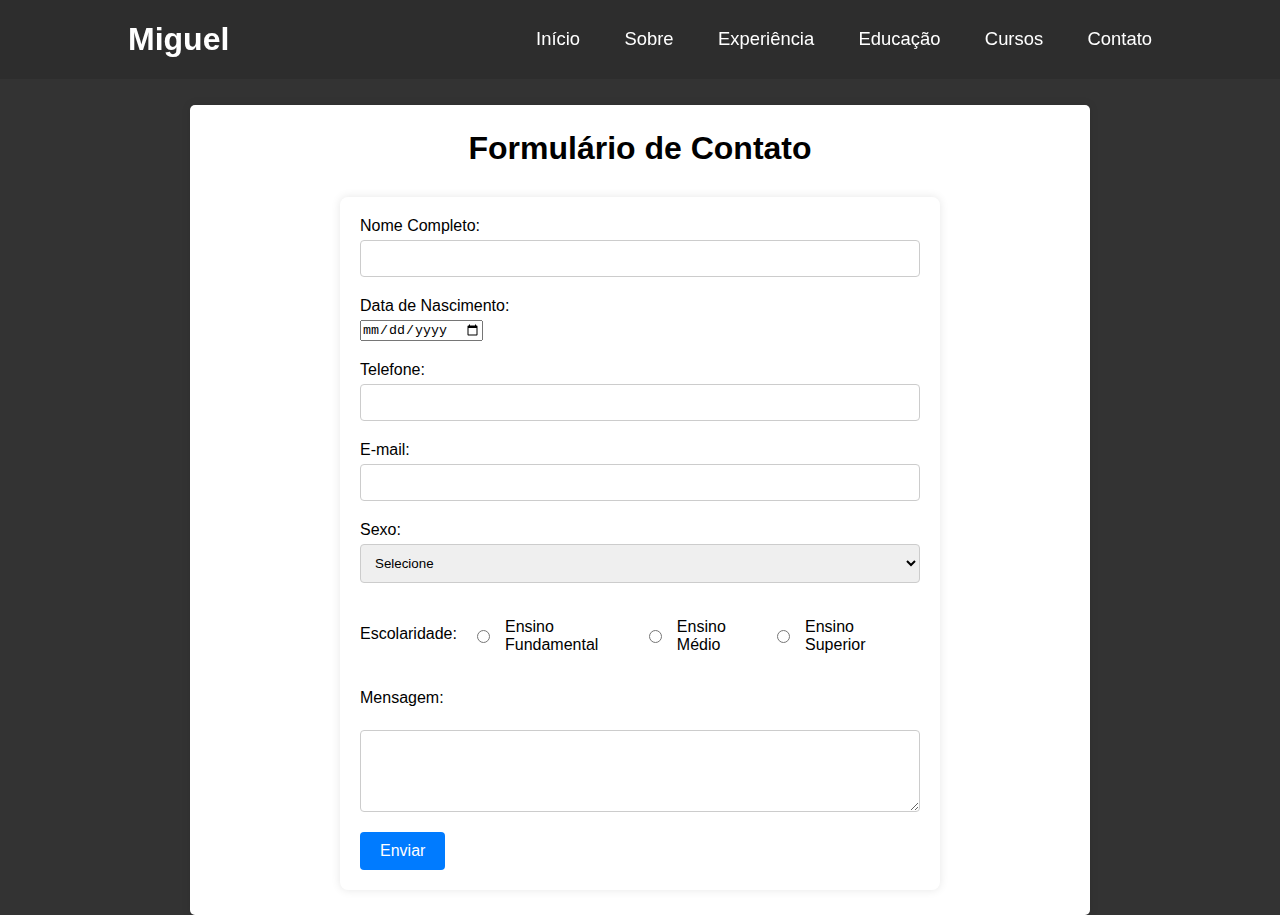
<file: pages/forms.html>
<html lang="pt-br">
    <head>
        <meta charset="UTF-8">
        <meta name="viewport" content="width=device-width, initial-scale=1.0">
        <link rel="icon" href="../assets/img/wolf.png">
        <link rel="stylesheet" href="../assets/css/style.css">
        <link rel="stylesheet" href="../assets/css/forms.css">
        <link href='https://unpkg.com/boxicons@2.1.4/css/boxicons.min.css' rel='stylesheet'>
        <title>Formulário de Contato</title>
    </head>
    <body>
        <header class="header">
            <a href="#" class="logo">Miguel</a>

            <input type="checkbox" id="check">
            <label for="check" class="icons">
                <i class='bx bx-menu' id="menu-icon"></i>
                <i class='bx bx-x' id="close-icon"></i>
            </label>

            <nav class="navbar">
                <a href="./portfolio.html#">Início</a>
                <a href="./portfolio.html#sobre-mim">Sobre</a>
                <a href="./portfolio.html#experiencia">Experiência</a>
                <a href="./portfolio.html#educacao">Educação</a>
                <a href="./portfolio.html#cursos">Cursos</a>
                <a href="./portfolio.html#contato">Contato</a>
            </nav>
        </header> 
        <main class="main">
            <h1>Formulário de Contato</h1>
            <form>
                <div>
                    <label for="nome-completo">Nome Completo:</label>
                    <input type="text" id="nome-completo" name="nome-completo" required>
                </div>
                <div>
                    <label for="data-nascimento">Data de Nascimento:</label>
                    <input type="date" id="data-nascimento" name="data-nascimento" required>
                </div>
                <div>
                    <label for="telefone">Telefone:</label>
                    <input type="tel" id="telefone" name="telefone" required>
                </div>
                <div>
                    <label for="email">E-mail:</label>
                    <input type="email" id="email" name="email" required>
                </div>
                <div>
                    <label for="sexo">Sexo:</label>
                    <select name="sexo" id="sexo" required>
                        <option value="">Selecione</option>
                        <option value="masculino">Masculino</option>
                        <option value="feminino">Feminino</option>
                        <option value="outro">Outro</option>
                    </select>
                </div>
                <div class="radio-group">
                    <label>Escolaridade:</label><br>
                    <input type="radio" id="fundamental" name="escolaridade" value="fundamental" required>
                    <label for="fundamental" class="label-radio">Ensino Fundamental</label><br>

                    <input type="radio" id="medio" name="escolaridade" value="medio" >
                    <label for="medio" class="label-radio">Ensino Médio</label><br>

                    <input type="radio" id="superior" name="escolaridade" value="superior">
                    <label for="superior" class="label-radio">Ensino Superior</label><br>
                </div>
                <div>
                    <label for="mensagem">Mensagem:</label><br>
                    <textarea name="mensagem" id="mensagem" rows="4" cols="50" required></textarea>
                </div>
                <button type="submit">Enviar</button>
            </form>
        </main>
    </body>
</html>
</file>
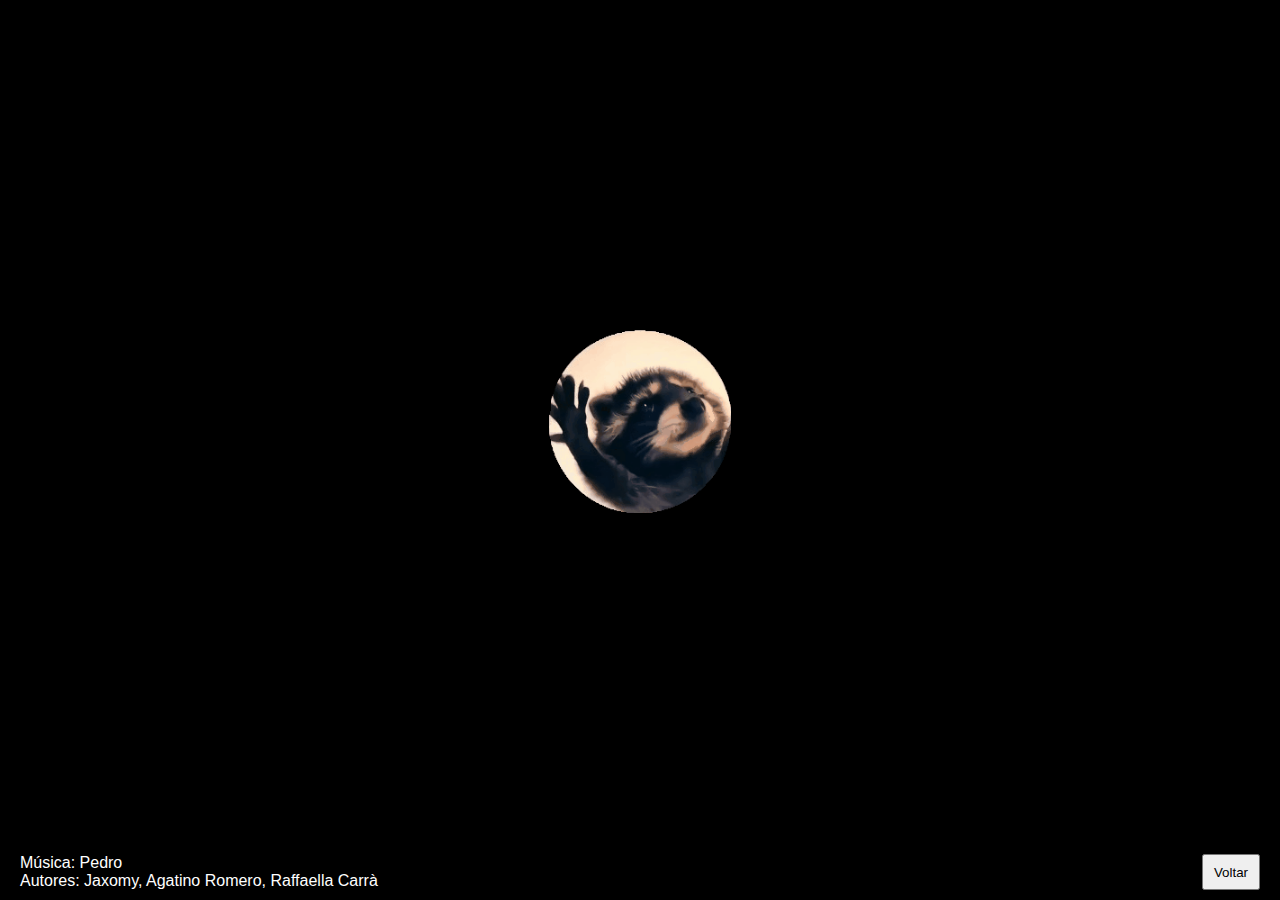
<file: pages/pedro.html>
<!DOCTYPE html>
<html lang="pt-br">
<head>
    <meta charset="UTF-8">
    <meta name="viewport" content="width=device-width, initial-scale=1.0">
    <title>:o</title>
    <style>
        @keyframes piscaPisca {
            0% { background-color: red;}
            25% { background-color: blue;}
            50% { background-color: green;}
            75% { background-color: yellow;}
            100% { background-color: red;}
        }

        @keyframes rotateImage {
            0% { transform: rotate(0deg); }
            100% { transform: rotate(360deg); }
        }

        body {
            display: flex;
            flex-direction: column;
            justify-content: space-between;
            min-height: 100vh;
            margin: 0;
            font-family: Arial, sans-serif;
            animation: piscaPisca 5s infinite;
            background-color: black;            
            animation: piscaPisca 0.5s infinite;
            color: white;
        }

        main {
            display: flex;
            justify-content: center;
            align-items: center;
            flex-grow: 1;
        }

        /*img {
            border: 10px solid;
            border-radius: 10px;
            animation: rotateImage 1s linear infinite;

        }*/

        footer {
            display: flex;
            justify-content: space-between;
            padding: 10px 20px;
        }

        footer p {
            margin: 0;
        }

        footer button {
            padding: 5px 10px;
            cursor: pointer;
        }
    </style>
    <script>
        function voltar() {
            window.location.href = "portfolio.html";
        }
    </script>
</head>
<body>
    <main>
        <img width="45%" src="../assets/img/pedro.gif" alt="">
        <audio autoplay>
            <source src="../assets/img/pedro.mp3" type="audio/mpeg">
            O seu navegador não suporta o elemento <code>audio</code>.
        </audio>        
    </main>
    <footer>
        <p>Música: Pedro <br> Autores: Jaxomy, Agatino Romero, Raffaella Carrà</p>
        <button onclick="voltar()">Voltar</button>
    </footer>
</body>
</html>
</file>
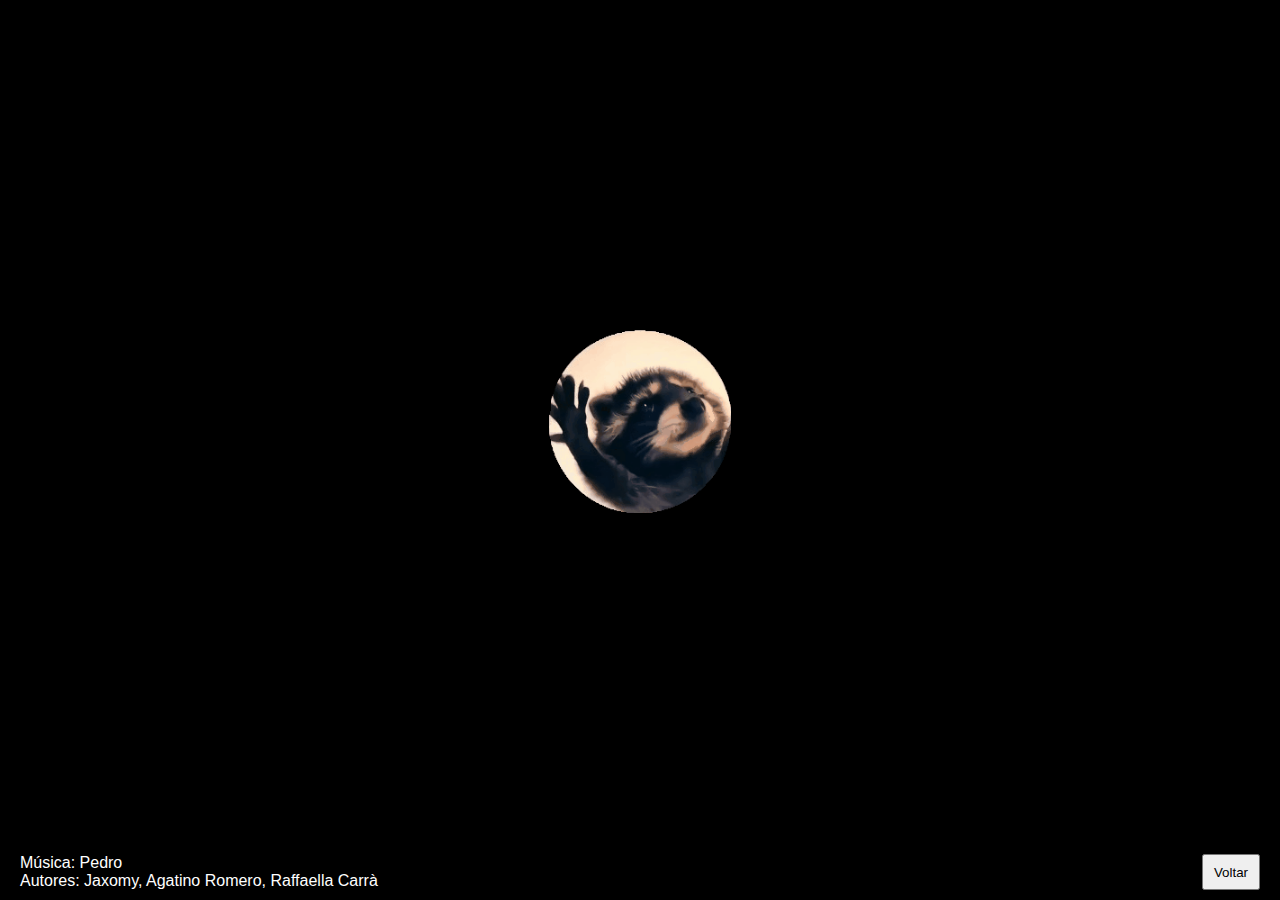
<file: pages/dontclickhere/pedro.html>
<!DOCTYPE html>
<html lang="pt-br">
<head>
    <meta charset="UTF-8">
    <meta name="viewport" content="width=device-width, initial-scale=1.0">
    <title>:o</title>
    <style>
        @keyframes piscaPisca {
            0% { background-color: red;}
            25% { background-color: blue;}
            50% { background-color: green;}
            75% { background-color: yellow;}
            100% { background-color: red;}
        }

        @keyframes rotateImage {
            0% { transform: rotate(0deg); }
            100% { transform: rotate(360deg); }
        }

        body {
            display: flex;
            flex-direction: column;
            justify-content: space-between;
            min-height: 100vh;
            margin: 0;
            font-family: Arial, sans-serif;
            animation: piscaPisca 5s infinite;
            background-color: black;            
            animation: piscaPisca 0.5s infinite;
            color: white;
        }

        main {
            display: flex;
            justify-content: center;
            align-items: center;
            flex-grow: 1;
        }

        /*img {
            border: 10px solid;
            border-radius: 10px;
            animation: rotateImage 1s linear infinite;

        }*/

        footer {
            display: flex;
            justify-content: space-between;
            padding: 10px 20px;
        }

        footer p {
            margin: 0;
        }

        footer button {
            padding: 5px 10px;
            cursor: pointer;
        }
    </style>
    <script>
        function voltar() {
            window.location.href = "../portfolio.html";
        }
    </script>
</head>
<body>
    <main>
        <img width="45%" src="../../assets/video/pedro.gif" alt="">
        <audio autoplay>
            <source src="../../assets/video/Pedro-Jaxomy.mp3" type="audio/mpeg">
            O seu navegador não suporta o elemento <code>audio</code>.
        </audio>        
    </main>
    <footer>
        <p>Música: Pedro <br> Autores: Jaxomy, Agatino Romero, Raffaella Carrà</p>
        <button onclick="voltar()">Voltar</button>
    </footer>
</body>
</html>
</file>
<file: assets/css/style.css>
* {
    margin: 0;
    padding: 0;
    box-sizing: border-box;
    scroll-behavior: smooth;
}

body {
    font-family: Arial, sans-serif;
    margin: 0;
    padding: 0;
    background-color: #333;
}

/*INÍCIO NAV BAR*/
.header {
    position: fixed;
    top: 0;
    left: 0;
    width: 100%;
    padding: 1.3rem 10%;
    display: flex;
    justify-content: space-between;
    align-items: center;
    z-index: 100;
}

.header::before {
    content: '';
    position: absolute;
    top: 0;
    left: 0;
    width: 100%;
    height: 100%;
    background: rgba(0, 0, 0, .1);
    backdrop-filter: blur(50px);
    z-index: -1;
}

.header::after {
    content: '';
    position: absolute;
    top: 0;
    left: -100%;
    width: 100%;
    height: 100%;
    background: linear-gradient(90deg, transparent, rgba(255, 255, 255, .4), transparent);
    transition: .9s;
}

.header:hover::after {
    left: 100%;
}

.logo {
    font-size: 2rem;
    color: #fff;
    text-decoration: none;
    font-weight: 700;
}

.navbar a {
    font-size: 1.15rem;
    color: #fff;
    text-decoration: none;
    font-weight: 500;
    margin-left: 2.5rem;
}

#check {
    display: none;
}

.icons {
    position: absolute;
    right: 5%;
    font-size: 2.8rem;
    color: #fff;
    cursor: pointer;
    display: none;
}
/*FIM NAV BAR*/

/*BREAKPOINTS*/
@media (max-width: 992px) {
    .header {
        padding: 1.3rem 5%;
    }
}

@media (max-width: 860px) {
    .icons {
        display: inline-flex;
    }

    #check:checked~.icons #menu-icon {
        display: none;   
    }

    .icons #close-icon {
        display: none;
    }

    #check:checked~.icons #close-icon {
        display: block;   
    }

    .navbar {
        position: absolute;
        top: 100%;
        left: 0;
        width: 100%;
        height: 0;
        background: rgba(0, 0, 0, .1);
        backdrop-filter: blur(50px);
        box-shadow: 0 .0rem 1rem rgba(0, 0, 0, .1);
        overflow: hidden;
        transition: .3s ease;
    }

    #check:checked~.navbar {
        height: 17.7rem;
    }

    .navbar a {
        display: block;
        font-size: 1.1rem;
        margin: 1.5rem 0;
        text-align: center;
        transform: translateY(-50px);
        opacity: 0;
        transition: .3s ease;
    }

    #check:checked~.navbar a {
        transform: translateY(0);
        opacity: 1;
        transition-delay: calc(.15s * var(--i));
    }
}
</file>
<file: assets/css/forms.css>
.main {
    max-width: 900px;
    margin: 105 auto 0;
    padding: 25px 20px 25px 20px;
    background-color: #fff;
    box-shadow: 0 0 10px rgba(0, 0, 0, 0.1);
    border-radius: 5px;
}

h1 {
    text-align: center;
    margin-bottom: 30px;
}

form {
    max-width: 600px;
    max-height: 800px;
    margin: 0 auto;
    padding: 20px;
    background-color: #fff;
    border-radius: 8px;
    box-shadow: 0 0 10px rgba(0, 0, 0, 0.1);
}

form div {
    margin-bottom: 20px;
}

label {
    display: block;
    margin-bottom: 5px;
}

input[type="text"],
input[type="email"],
input[type="tel"],
select,
textarea {
    width: 100%;
    padding: 10px;
    border: 1px solid #ccc;
    border-radius: 4px;
    box-sizing: border-box;
}

textarea {
    resize: vertical;
}

.radio-group {
    display: flex;
    align-items:center;
}

.radio-group label {
    margin-right: 20px;
}

.radio-group .label-radio {
    margin: 15px;
}

button {
    padding: 10px 20px;
    background-color: #007bff;
    color: #fff;
    border: none;
    border-radius: 4px;
    cursor: pointer;
    font-size: 16px;
}

button:hover {
    background-color: #0056
}
</file>
